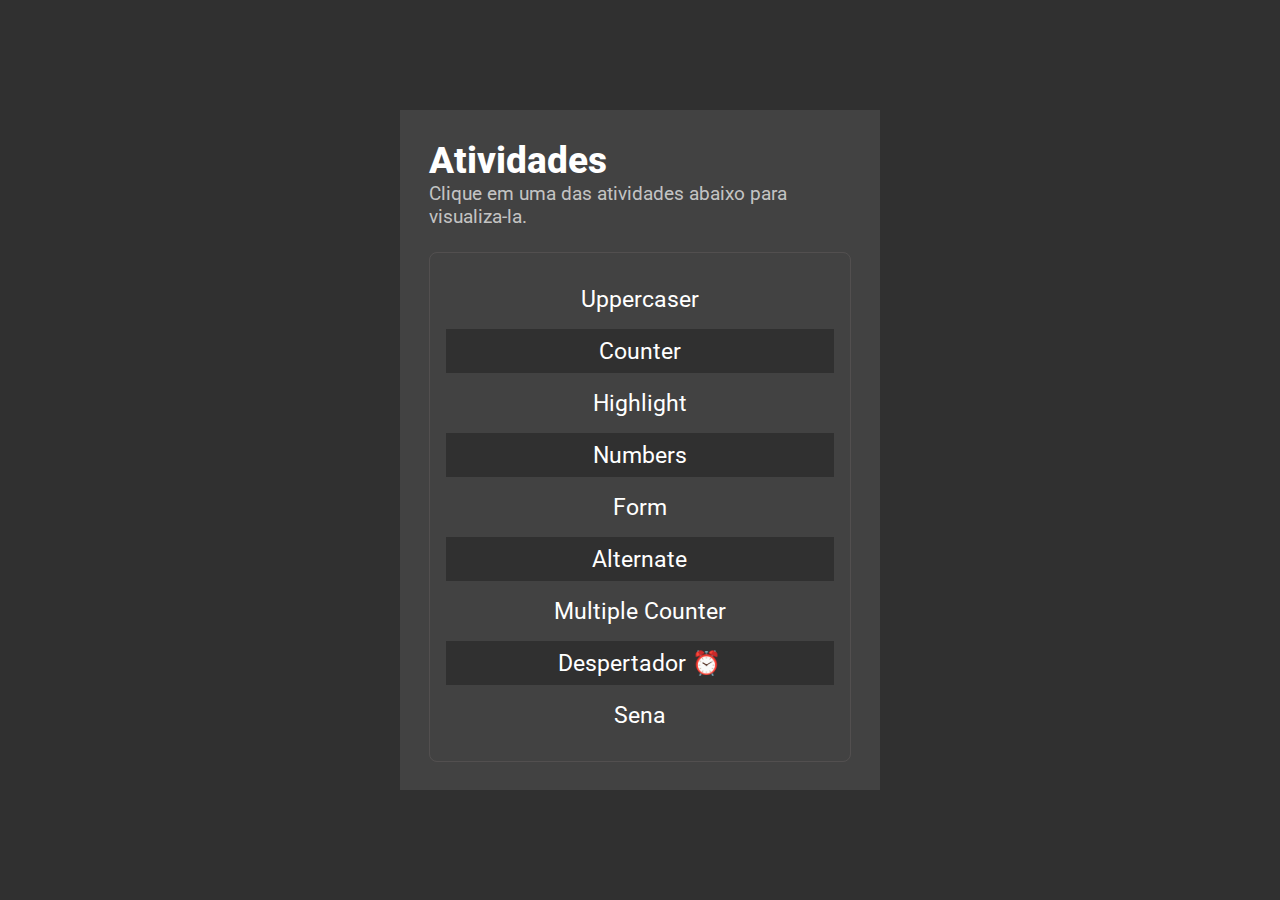
<file: index.html>
<!DOCTYPE html>
<html lang='en'>
<head>
  <meta charset='UTF-8'>
  <meta http-equiv='X-UA-Compatible' content='IE=edge'>
  <meta name='viewport' content='width=device-width, initial-scale=1.0'>
  <link href='https://fonts.googleapis.com/css?family=Roboto' rel='stylesheet' type='text/css'>
  <link rel="stylesheet" href="https://cdnjs.cloudflare.com/ajax/libs/font-awesome/5.15.3/css/all.min.css" integrity="sha512-iBBXm8fW90+nuLcSKlbmrPcLa0OT92xO1BIsZ+ywDWZCvqsWgccV3gFoRBv0z+8dLJgyAHIhR35VZc2oM/gI1w==" crossorigin="anonymous" referrerpolicy="no-referrer" />
  <link rel='stylesheet' type='text/css' href='./styles.css'>
  <script src='./scripts/utils.js'></script>
  
  <script>

    function gerar() {

      const numbers = [];
      for(let i = 0; i < 6; i++) {
        let number = randInt(1, 60);
        if(numbers.indexOf(number) > -1) {
          i--;
          continue;
        }
        numbers.push(number);
      }
      
      setInner('paper', numbers.join(' '));
    }

  </script>

  <title>Document</title>
</head>
<body>
  <div class='wrapper'>
    <main class='content'>

      <div class='title-wrapper'>
        <h1 class='title'>
          Atividades
        </h1>
        <a
          class='icon-link'
          href='https://github.com/lusqueta/aula-javascript'>
          <i class="fab fa-github"></i>
        </a>
      </div>

      <p class='dissertation'>
        Clique em uma das atividades abaixo para visualiza-la.
      </p>

      <div
        class='list-ativides'
      >
        <a
          class='text big link list-item'
          href='atividade-1.html'
        >
          Uppercaser
        </a>

        <a
          class='text big link list-item'
          href='atividade-2.html'
        >
          Counter
        </a>
          <a
            class='text big link list-item'
            href='atividade-4.html'
          >
            Highlight
          </a>
          <a
            class='text big link list-item'
            href='atividade-5.html'
          >
            Numbers
          </a>
          <a
            class='text big link list-item'
            href='atividade-6.html'
          >
            Form
          </a>
          <a
            class='text big link list-item'
            href='atividade-7.html'
          >
            Alternate
          </a>
          <a
            class='text big link list-item'
            href='atividade-8.html'
          >
            Multiple Counter
          </a>
          <a
            class='text big link list-item'
            href='atividade-9.html'
          >
            Despertador ⏰
          </a>
          <a
            class='text big link list-item'
            href='atividade-10.html'
          >
            Sena
          </a>
      </div>

    </main>
  </div>
</body>
</html>
</file>
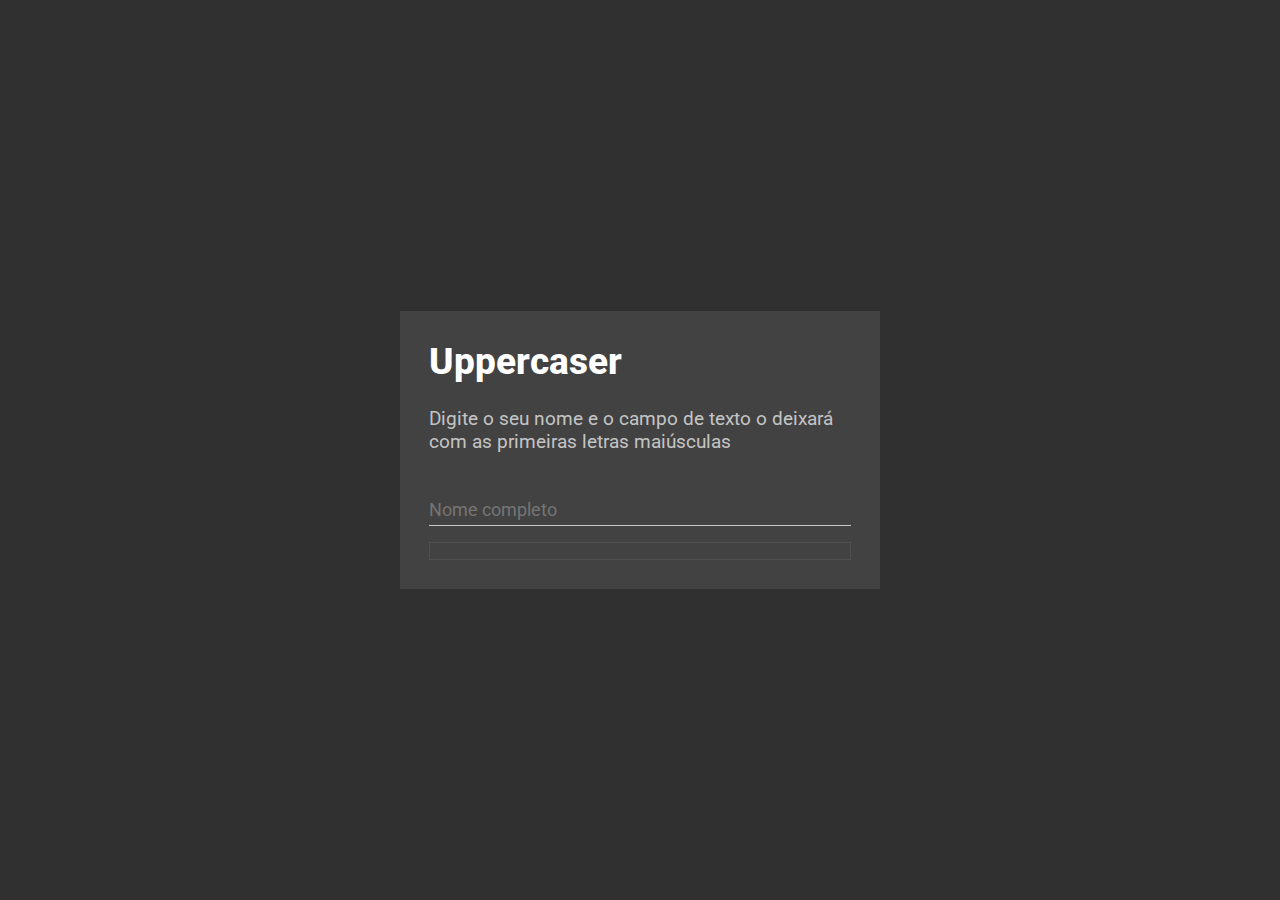
<file: atividade-1.html>
<!DOCTYPE html>
<html lang='pt-br'>
<head>
  <meta charset="UTF-8">
  <meta http-equiv="X-UA-Compatible" content="IE=edge">
  <meta name="viewport" content="width=device-width, initial-scale=1.0">
  <link href='https://fonts.googleapis.com/css?family=Roboto' rel='stylesheet' type='text/css'>
  <link rel='stylesheet' type='text/css' href='./styles.css'>
  <script src='./scripts/utils.js'></script>
  <script>

    function handleInput() {
      const name = filterInput(getValue('name'), regexNome);
      setInner('paper', titlefy(name));
    }

  </script>
  <title>Document</title>
</head>
<body>
  <div class="wrapper">
    <main class="content">
      <h1 class="title">
        Uppercaser
      </h1>
      <p class="dissertation">
        Digite o seu nome e o campo de texto o deixará com as primeiras letras maiúsculas
      </p>

      <input
        type="text"
        class="text-input"
        required
        placeholder="Nome completo"
        id='name'
        oninput='handleInput()'
      >
      <div id='paper' class="paper text-middle"></div>
    </main>
  </div>
</body>
</html>
</file>
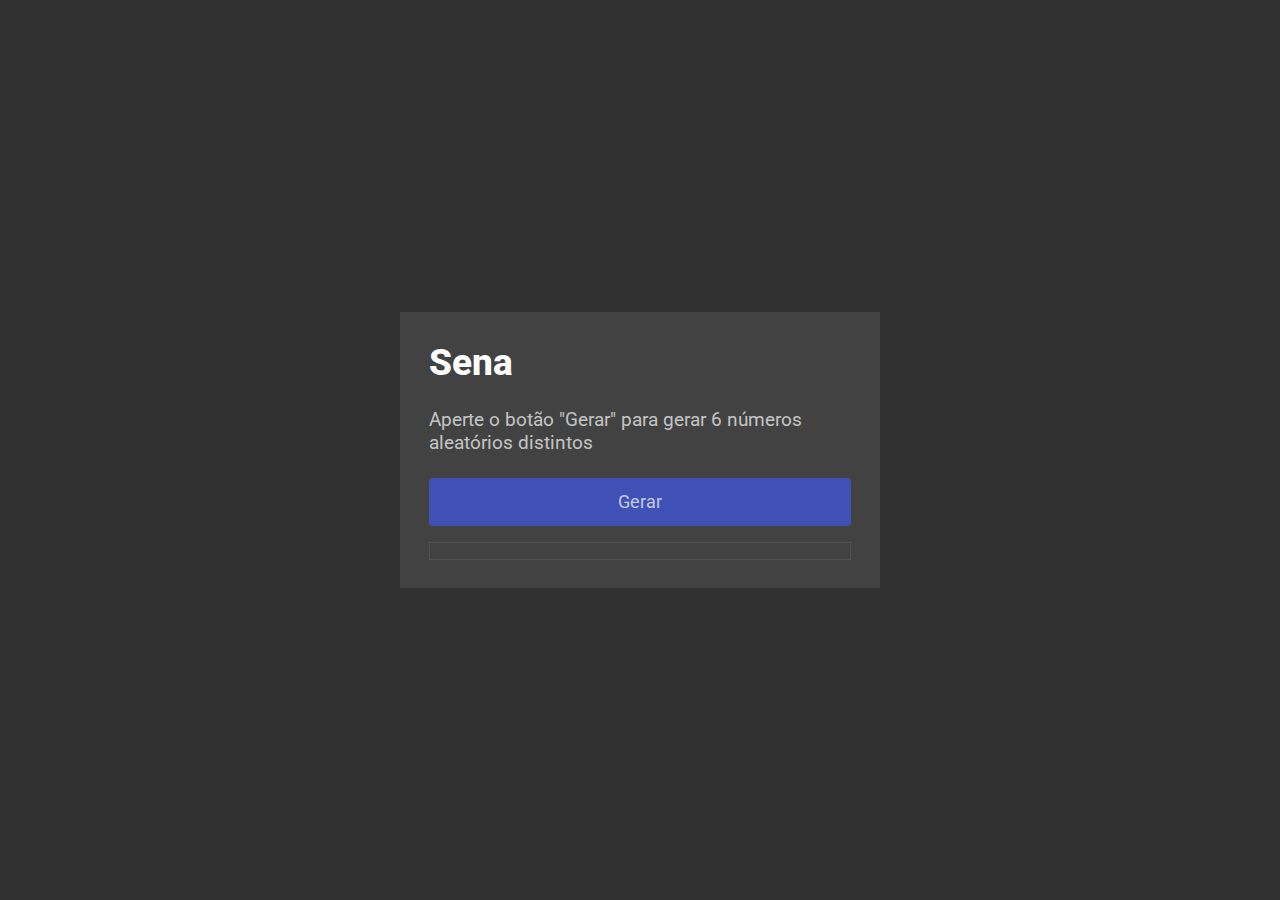
<file: atividade-10.html>
<!DOCTYPE html>
<html lang='en'>
<head>
  <meta charset='UTF-8'>
  <meta http-equiv='X-UA-Compatible' content='IE=edge'>
  <meta name='viewport' content='width=device-width, initial-scale=1.0'>
  <link href='http://fonts.googleapis.com/css?family=Roboto' rel='stylesheet' type='text/css'>
  <link rel='stylesheet' type='text/css' href='./styles.css'>
  <script src='./scripts/utils.js'></script>
  
  <script>

    function gerar() {

      const numbers = [];
      for(let i = 0; i < 6; i++) {
        let number = randInt(1, 60);
        if(numbers.indexOf(number) > -1) {
          i--;
          continue;
        }
        numbers.push(number);
      }
      
      setInner('paper', numbers.join(' '));
    }

  </script>

  <title>Document</title>
</head>
<body>
  <div class='wrapper'>
    <main class='content'>
      <h1 class='title'>
        Sena
      </h1>
      <p class='dissertation'>
        Aperte o botão "Gerar" para gerar 6 números aleatórios distintos
      </p>
      <button
        class='button'
        type='submit'
        onclick='gerar()'
      >
        Gerar
      </button>
      <div id='paper' class='paper text-middle'></div>
    </main>
  </div>
</body>
</html>
</file>
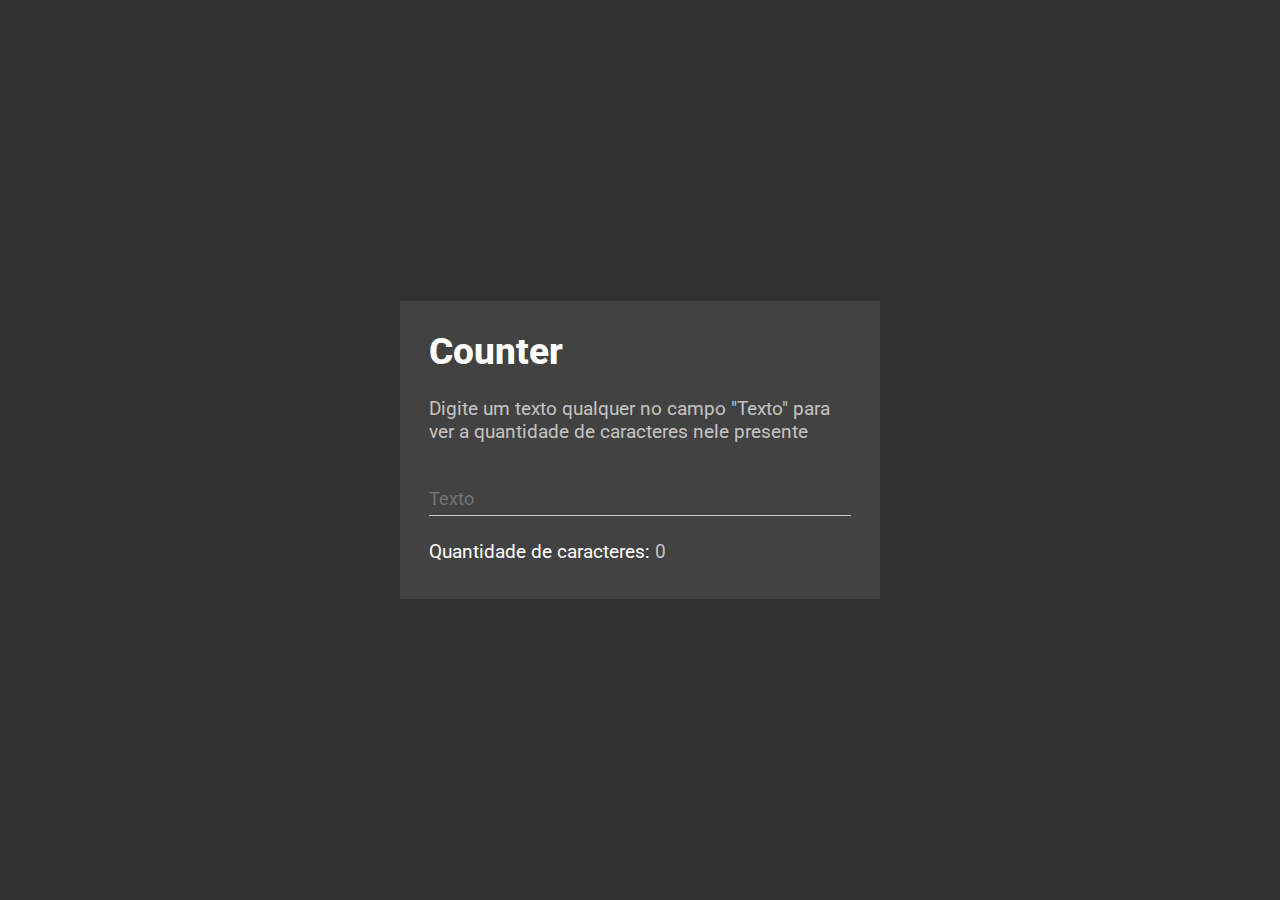
<file: atividade-2.html>
<!DOCTYPE html>
<html lang='pt-br'>
<head>
  <meta charset="UTF-8">
  <meta http-equiv="X-UA-Compatible" content="IE=edge">
  <meta name="viewport" content="width=device-width, initial-scale=1.0">
  <link href='https://fonts.googleapis.com/css?family=Roboto' rel='stylesheet' type='text/css'>
  <link rel='stylesheet' type='text/css' href='./styles.css'>
  <script src='./scripts/utils.js'></script>
  <script>

    function handleInput() {
      const text = getValue('text');
      setInner('number', [...text].length);
    }

  </script>
  <title>Document</title>
</head>
<body>
  <div class="wrapper">
    <main class="content">
      <h1 class="title">
        Counter
      </h1>
      <p class="dissertation">
        Digite um texto qualquer no campo "Texto" para ver a quantidade de caracteres nele presente
      </p>

      <input
        type="text"
        class="text-input"
        required
        placeholder="Texto"
        id='text'
        oninput="handleInput()"
      >
      <p
        class="text"
      >
        Quantidade de caracteres: <span id='number'>0</span>
      </p>
    </main>
  </div>
</body>
</html>
</file>
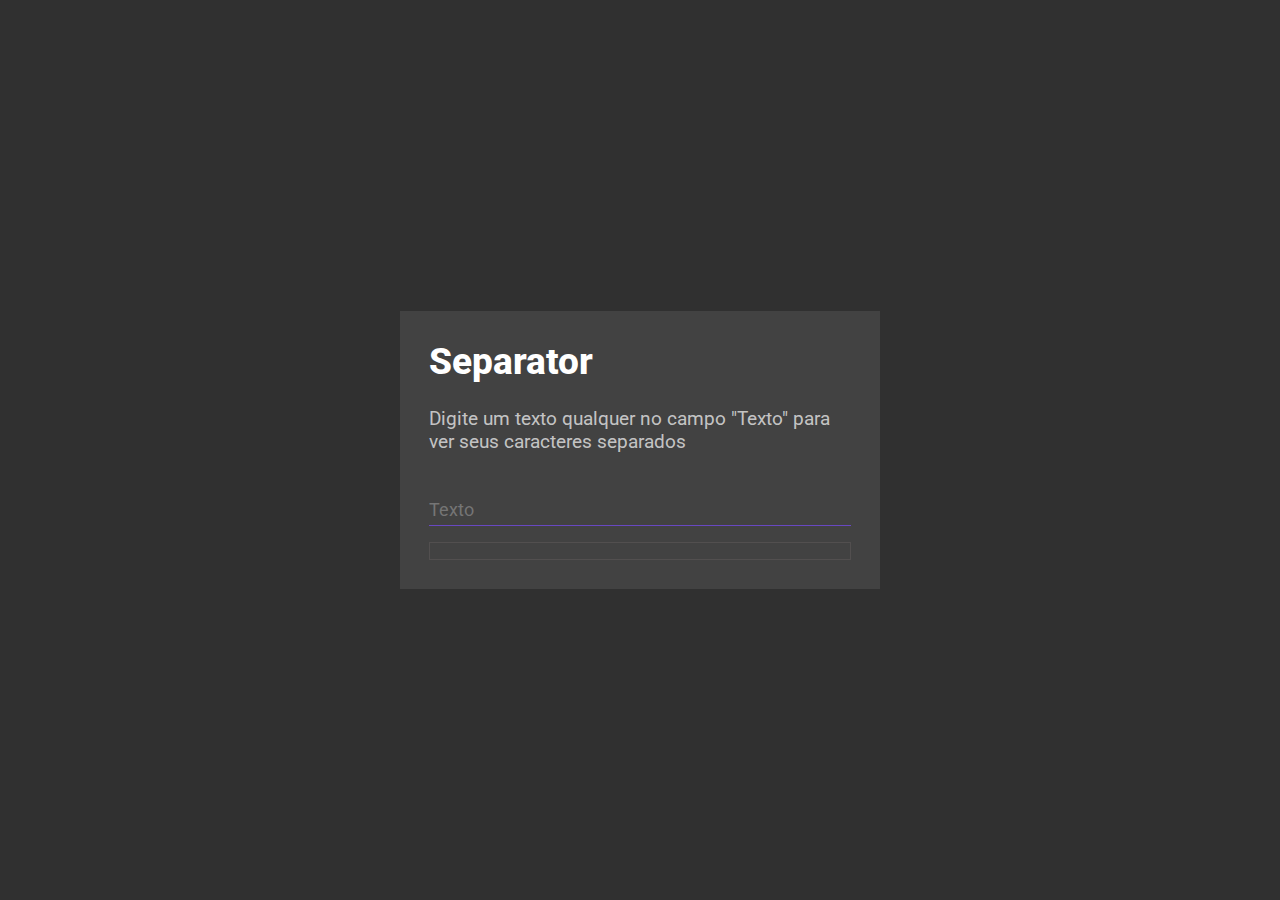
<file: atividade-3.html>
<!DOCTYPE html>
<html lang='pt-br'>
<head>
  <meta charset="UTF-8">
  <meta http-equiv="X-UA-Compatible" content="IE=edge">
  <meta name="viewport" content="width=device-width, initial-scale=1.0">
  <link href='https://fonts.googleapis.com/css?family=Roboto' rel='stylesheet' type='text/css'>
  <link rel='stylesheet' type='text/css' href='./styles.css'>
  <script src='./scripts/utils.js'></script>
  <script>

    function handleChange() {
      const text = getValue('text');

      const resultado = [...text.replace(/\ /gi, '⠀')].join('⠀');

      setInner('paper', resultado);
    }

  </script>
  <title>Document</title>
</head>
<body>
  <div class="wrapper">
    <main class="content">
      <h1 class="title">
        Separator
      </h1>
      <p class="dissertation">
        Digite um texto qualquer no campo "Texto" para ver seus caracteres separados
      </p>

      <input
        type="text"
        class="text-input"
        placeholder="Texto"
        id='text'
        oninput='handleChange()'
      >
      <div id='paper' class="paper text-middle"></div>
    </main>
  </div>
</body>
</html>
</file>
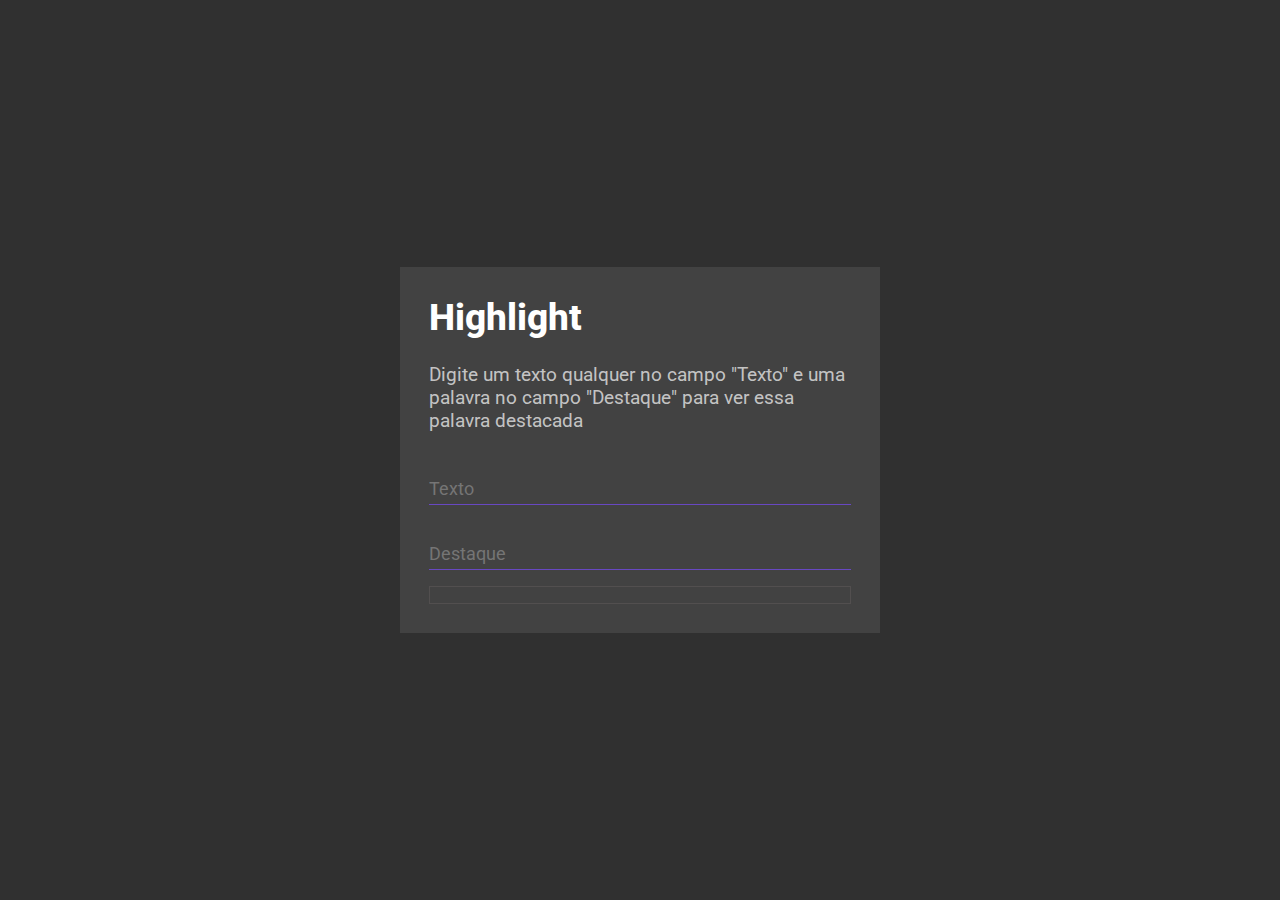
<file: atividade-4.html>
<!DOCTYPE html>
<html lang='pt-br'>
<head>
  <meta charset="UTF-8">
  <meta http-equiv="X-UA-Compatible" content="IE=edge">
  <meta name="viewport" content="width=device-width, initial-scale=1.0">
  <link href='https://fonts.googleapis.com/css?family=Roboto' rel='stylesheet' type='text/css'>
  <link rel='stylesheet' type='text/css' href='./styles.css'>
  <script src='./scripts/utils.js'></script>
  
  <script>

    function handleChange() {
      const text = getValue('text');
      const highlight = getValue('highlight');

      if(text === '')
        return setInner('paper', '');

      if(highlight === '')
        return setInnner('paper', text); 

      const matches = text.match(new RegExp(highlight));
      
      let resultado = text;
      for(let match of matches)
        resultado = resultado.replace(new RegExp(match, 'gi'), `<span class='highlight'>${match}</span>`)

      setInner('paper', resultado);
    }

  </script>

  <title>Document</title>
</head>
<body>
  <div class="wrapper"> 
    <main class="content">
      <h1 class="title">
        Highlight
      </h1>
      <p class="dissertation">
        Digite um texto qualquer no campo "Texto" e uma palavra no campo "Destaque" para ver essa palavra destacada
      </p>

      <input
        type="text"
        class="text-input"
        placeholder="Texto"
        id='text'
        oninput='handleChange()'
      >
      <input
        type="text"
        class="text-input"
        placeholder="Destaque"
        id='highlight'
        oninput="handleChange()"
      >
      <div id='paper' class="paper"></div>
    </main>
  </div>
</body>
</html>
</file>
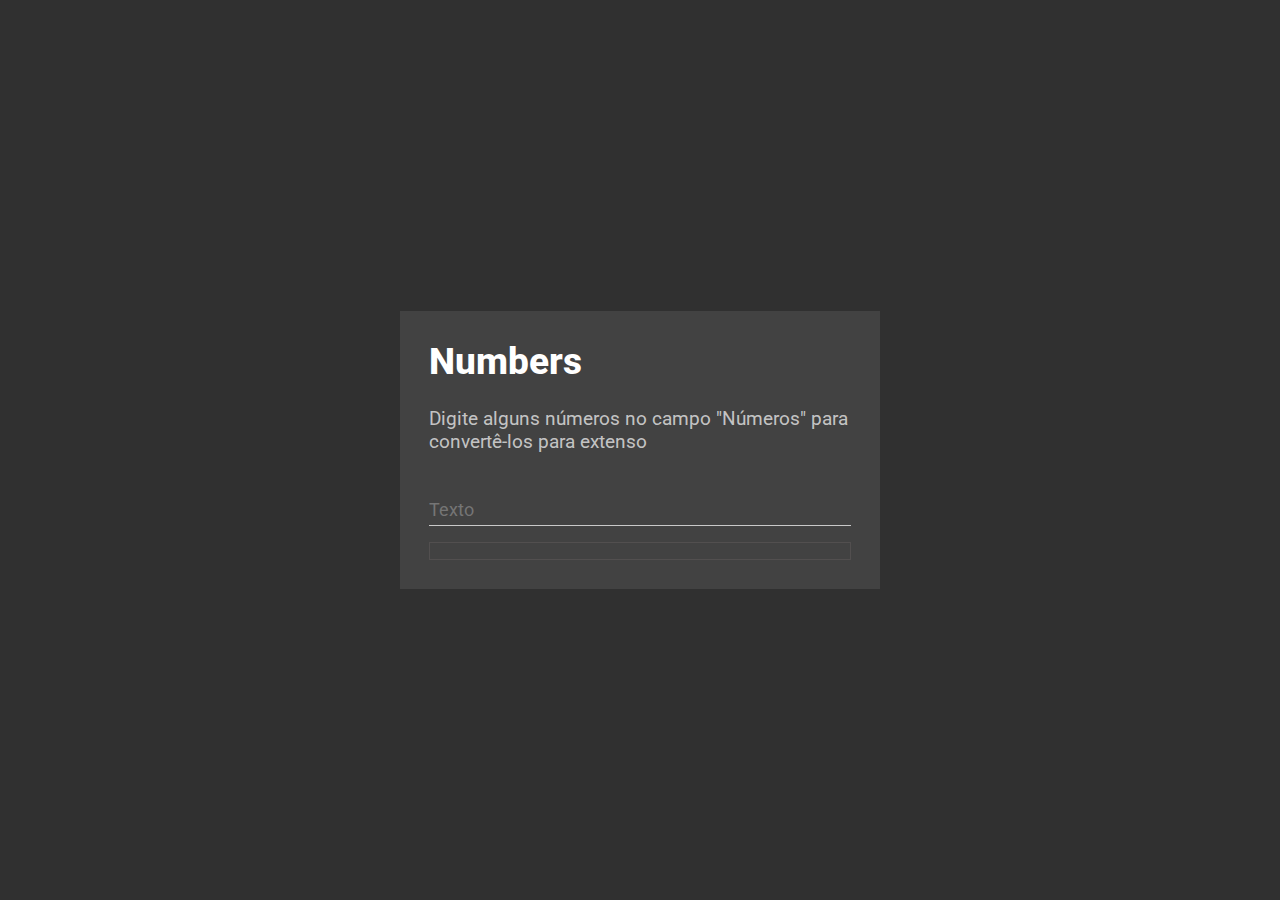
<file: atividade-5.html>
<!DOCTYPE html>
<html lang='pt-br'>
<head>
  <meta charset="UTF-8">
  <meta http-equiv="X-UA-Compatible" content="IE=edge">
  <meta name="viewport" content="width=device-width, initial-scale=1.0">
  <link href='https://fonts.googleapis.com/css?family=Roboto' rel='stylesheet' type='text/css'>
  <link rel='stylesheet' type='text/css' href='./styles.css'>
  <script src='./scripts/utils.js'></script>
  
  <script>

    const numPorExtenso = ['Zero', 'Um', 'Dois', 'Três', 'Quatro', 'Cinco', 'Seis', 'Sete', 'Oito', 'Nove', 'Dez'];

    function parseNumbers(numbers) {
      return Array.from(numbers).map(x => numPorExtenso[parseInt(x)]).join(', ');
    }

    function handleChange() {
      const text = filterInput(getValue('text'), regexNumeros);
      const numbers = parseNumbers(text);

      setValue('text', text);
      setInner('paper', numbers);
    }

  </script>

  <title>Document</title>
</head>
<body>
  <div class="wrapper">
    <main class="content">
      <h1 class="title">
        Numbers
      </h1>
      <p class="dissertation">
        Digite alguns números no campo "Números" para convertê-los para extenso
      </p>

      <input
        type="text"
        class="text-input"
        required
        placeholder="Texto"
        id='text'
        oninput="handleChange()"
      >

      <div id='paper' class="paper"></div>
    </main>
  </div>
</body>
</html>
</file>
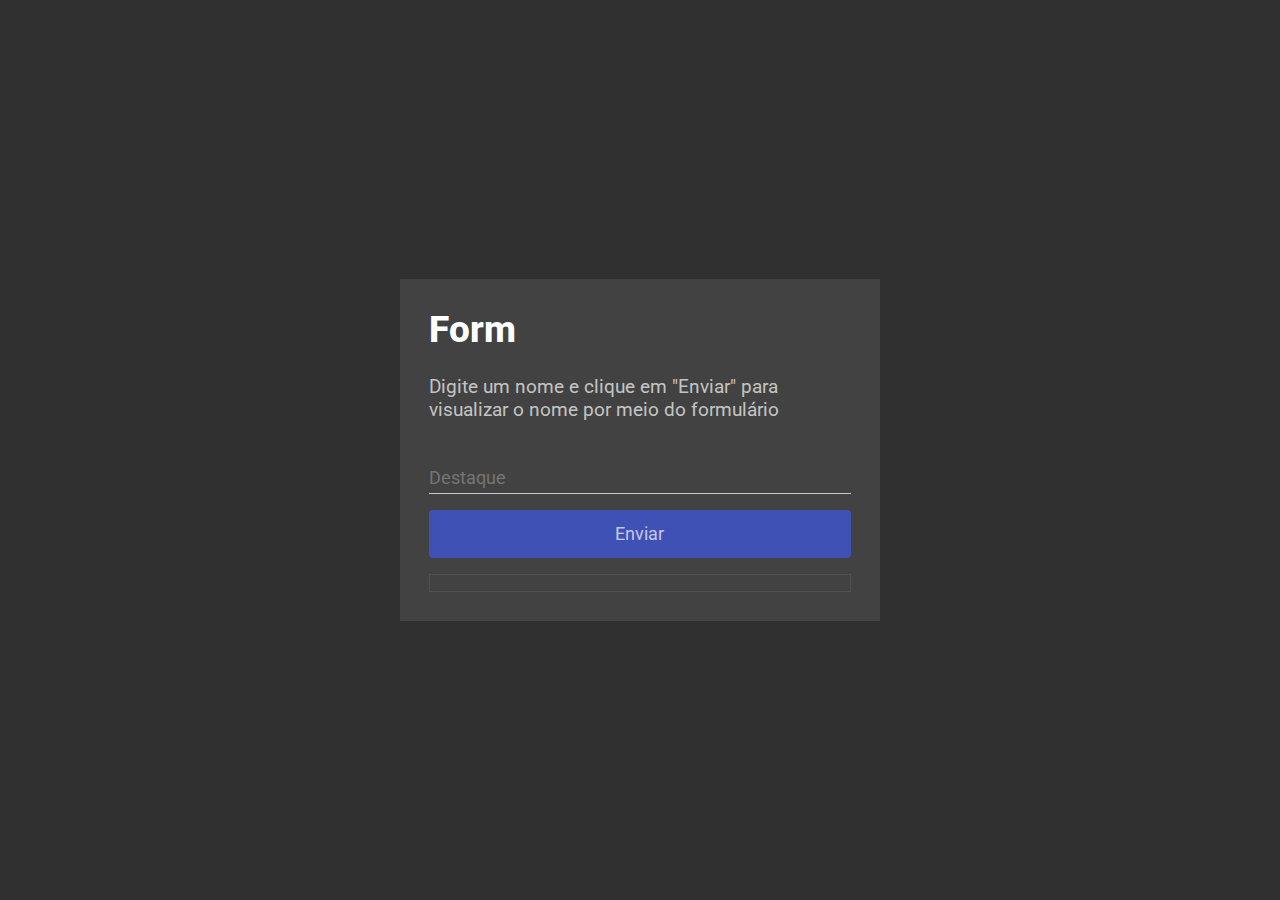
<file: atividade-6.html>
<!DOCTYPE html>
<html lang='en'>
<head>
  <meta charset='UTF-8'>
  <meta http-equiv='X-UA-Compatible' content='IE=edge'>
  <meta name='viewport' content='width=device-width, initial-scale=1.0'>
  <link href='http://fonts.googleapis.com/css?family=Roboto' rel='stylesheet' type='text/css'>
  <link rel='stylesheet' type='text/css' href='./styles.css'>
  <script src='./scripts/utils.js'></script>
  
  <script>

    window.onload = () => {
      const params = new URLSearchParams(location.search);
      const text = params.get('name');
      if(text === null) return;

      const name = titlefy(filterInput(text, regexNome));
      if(name.split(' ').length < 2) return;

      const firstName = name.split(' ').reverse().pop();
      const lastName = name.split(' ').pop();
      
      setInner('paper', `${firstName} ${lastName}`);
    }

    function handleInput() {
      const name = filterInput(getValue('name'), regexNome);
      setValue('name', titlefy(name));
    }

  </script>

  <title>Document</title>
</head>
<body>
  <div class='wrapper'>
    <main class='content'>
      <h1 class='title'>
        Form
      </h1>
      <p class='dissertation'>
        Digite um nome e clique em "Enviar" para visualizar o nome por meio do formulário
      </p>
      <form
        action='./atividade-6.html'
      >
        <input
          type='text'
          class='text-input'
          required
          placeholder='Destaque'
          id='name'
          name='name'
          oninput="handleInput()"
        >
        <button
          class='button'
          type='submit'
        >
          Enviar
        </button>
        <div id='paper' class='paper text-middle'></div>
      </form>
    </main>
  </div>
</body>
</html>
</file>
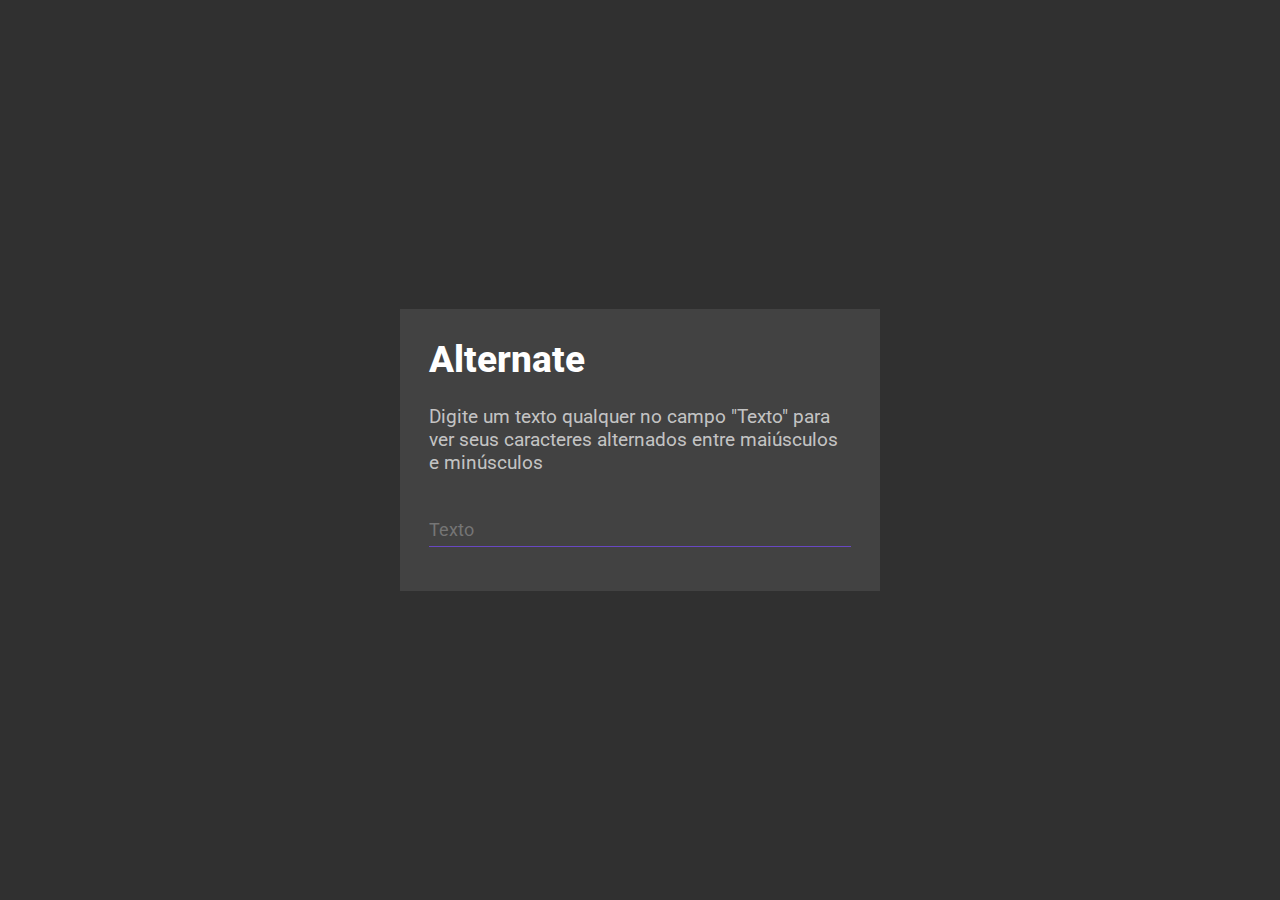
<file: atividade-7.html>
<!DOCTYPE html>
<html lang='pt-br'>
<head>
  <meta charset="UTF-8">
  <meta http-equiv="X-UA-Compatible" content="IE=edge">
  <meta name="viewport" content="width=device-width, initial-scale=1.0">
  <link href='https://fonts.googleapis.com/css?family=Roboto' rel='stylesheet' type='text/css'>
  <link rel='stylesheet' type='text/css' href='./styles.css'>
  <script src='./scripts/utils.js'></script>
  
  <script>

    function handleChange() {
      const text = getValue('text');
      const alternate = [...text].map((letter, index) => (index & 1) == 1 ? letter.toLowerCase() : letter.toUpperCase()).join('');

      setValue('text', alternate);
    }

  </script>

  <title>Document</title>
</head>
<body>
  <div class="wrapper"> 
    <main class="content">
      <h1 class="title">
        Alternate
      </h1>
      <p class="dissertation">
        Digite um texto qualquer no campo "Texto" para ver seus caracteres alternados entre maiúsculos e minúsculos
      </p>
      <input
        type="text"
        class="text-input"
        placeholder="Texto"
        id='text'
        oninput="handleChange()"
      >
    </main>
  </div>
</body>
</html>
</file>
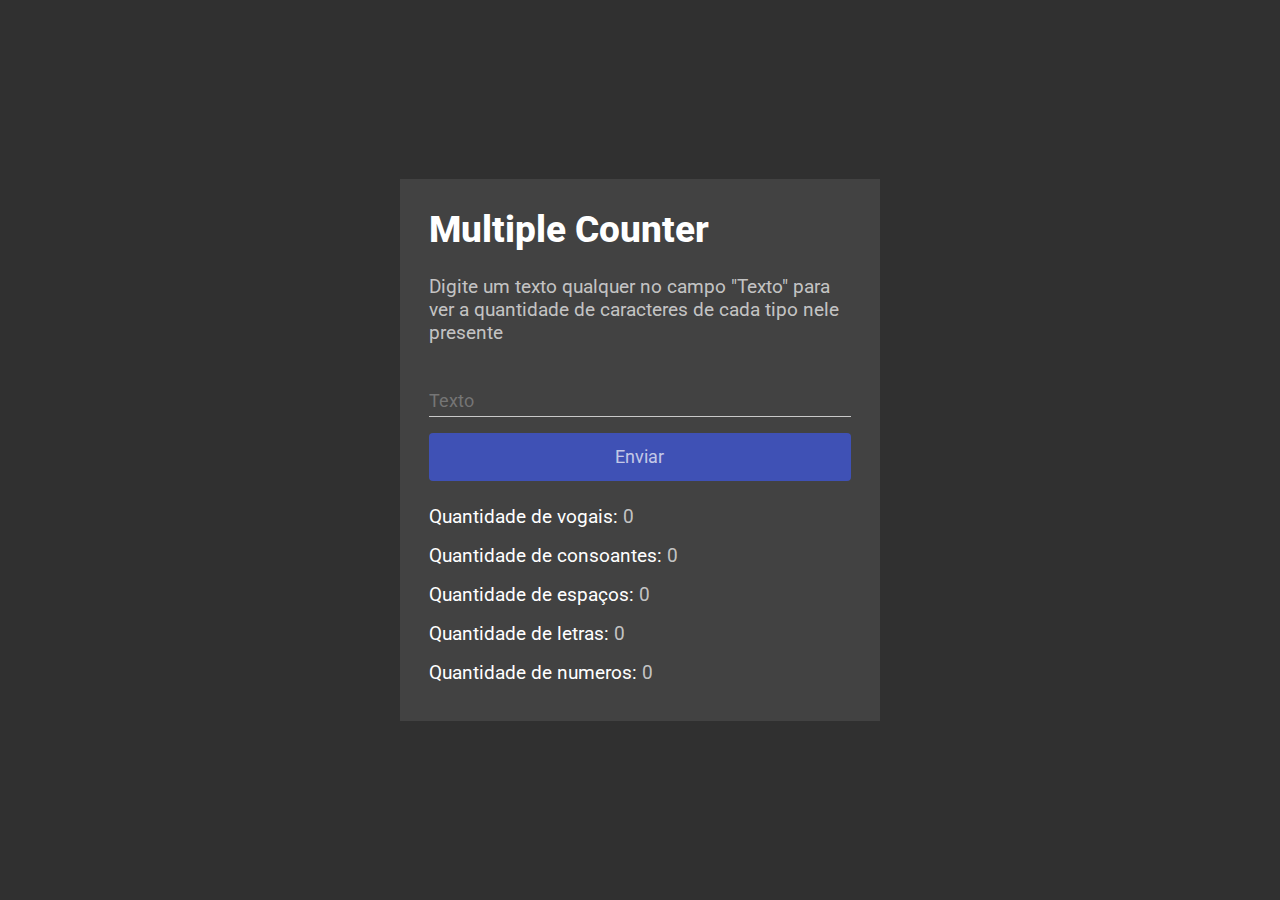
<file: atividade-8.html>
<!DOCTYPE html>
<html lang='pt-br'>
<head>
  <meta charset="UTF-8">
  <meta http-equiv="X-UA-Compatible" content="IE=edge">
  <meta name="viewport" content="width=device-width, initial-scale=1.0">
  <link href='https://fonts.googleapis.com/css?family=Roboto' rel='stylesheet' type='text/css'>
  <link rel='stylesheet' type='text/css' href='./styles.css'>
  <script src='./scripts/utils.js'></script>
  
  <script>

    const vogais = /[aeiouAEIOU]/;
    const alphanumeric = /[a-zA-Z]/;
    const numbers = /[0-9]/

    function isLetter(letter) {
      return `${letter}`.match(alphanumeric) !== null;
    }
    
    function isNumber(x) {
      return `${x}`.match(numbers) !== null;
    }
    
    function getVogais(text) {
      return [...text].filter(letter => letter.match(vogais)).length;
    }
    
    function getConsoantes(text) {
      return [...text].filter(letter => isLetter(letter) && !letter.match(vogais)).length;
    }
    
    function getSpaces(text) {
      return [...text].filter(letter => letter === ' ').length;
    }
    
    function getLetters(text) {
      return [...text].filter(letter => isLetter(letter)).length;
    }
    
    function getNumbers(text) {
      return [...text].filter(letter => isNumber(letter)).length;
    }

    window.onload = () => {
        const params = new URLSearchParams(location.search);
        const text = params.get('text');
        setValue('text', text);

        setInner('vogais', getVogais(text));
        setInner('consoantes', getConsoantes(text));
        setInner('espacos', getSpaces(text));
        setInner('letras', getLetters(text));
        setInner('numeros', getNumbers(text));
    }

  </script>

  <title>Document</title>
</head>
<body>
  <div class="wrapper"> 
    <form class="content">
      <h1 class="title">
        Multiple Counter
      </h1>
      <p class="dissertation">
        Digite um texto qualquer no campo "Texto" para ver a quantidade de caracteres de cada tipo nele presente
      </p>

      <input
        type="text"
        class="text-input"
        required
        placeholder="Texto"
        id='text'
        name='text'
      >
    
      <button
        class='button'
        type='submit'
      >
        Enviar
      </button>

      <p
        class="text"
      >
        Quantidade de vogais: <span id='vogais'>0</span>
      </p>

      <p
        class="text"
      >
        Quantidade de consoantes: <span id='consoantes'>0</span>
      </p>

      <p
        class="text"
      >
        Quantidade de espaços: <span id='espacos'>0</span>
      </p>

      <p
        class="text"
      >
        Quantidade de letras: <span id='letras'>0</span>
      </p>

      <p
        class="text"
      >
        Quantidade de numeros: <span id='numeros'>0</span>
      </p>

    </form>
  </div>
</body>
</html>
</file>
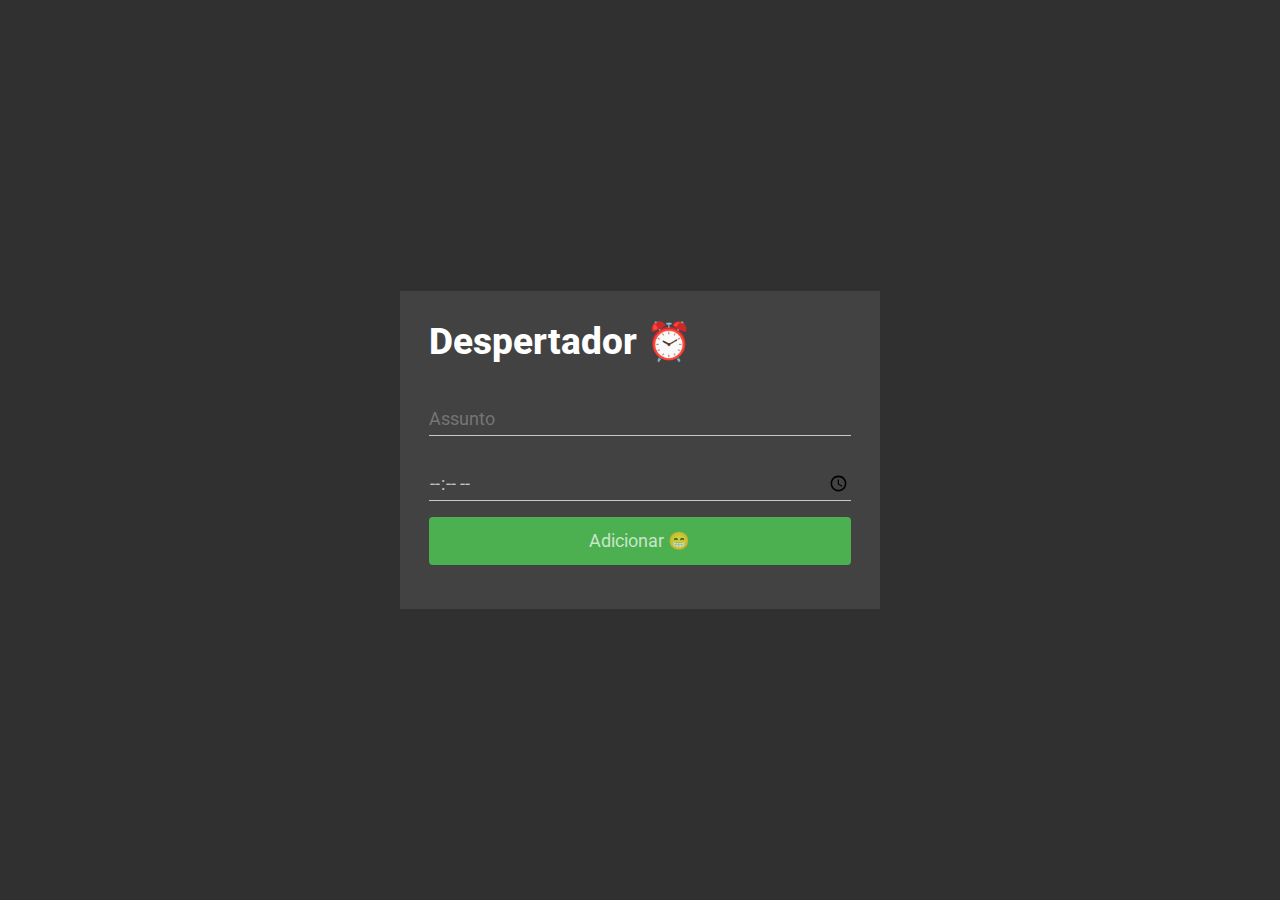
<file: atividade-9.html>
<!DOCTYPE html>
<html lang="en">
<head>
  <meta charset="UTF-8">
  <meta http-equiv="X-UA-Compatible" content="IE=edge">
  <meta name="viewport" content="width=device-width, initial-scale=1.0">
  <link href='http://fonts.googleapis.com/css?family=Roboto' rel='stylesheet' type='text/css'>
  <link rel='stylesheet' type='text/css' href='./styles.css'>
  <link rel="stylesheet" href="https://cdnjs.cloudflare.com/ajax/libs/font-awesome/5.15.3/css/all.min.css" integrity="sha512-iBBXm8fW90+nuLcSKlbmrPcLa0OT92xO1BIsZ+ywDWZCvqsWgccV3gFoRBv0z+8dLJgyAHIhR35VZc2oM/gI1w==" crossorigin="anonymous" referrerpolicy="no-referrer" />
  <script src='./scripts/utils.js'></script>
  
  <script>

    let data = [];

    function parseTime(time) {
      return {
        hour: parseInt(time.split(':')[0]),
        minute: parseInt(time.split(':')[1])
      }
    }

    function getNextAlert(hour, minute) {
      const nextAlert = new Date(Date.now());
      nextAlert.setMinutes(minute);
      nextAlert.setHours(hour);
      nextAlert.setSeconds(0);

      const now = new Date(Date.now());
      if(nextAlert < now)
        nextAlert.setDate(nextAlert.getDate() + 1);

      return nextAlert;
    }

    function sort() {
      data.sort((a, b) => {
        const linearA = a.nextAlert.getHours() * 60 * 60 + a.nextAlert.getMinutes() * 60;
        const linearB = b.nextAlert.getHours() * 60 * 60 + b.nextAlert.getMinutes() * 60;

        if(linearA < linearB) return 1;
        if(linearB > linearA) return -1;
        return 0;
      });
    }

    function save() {
      const json = JSON.stringify(data);
      window.localStorage.setItem('data', json);
    }
    function load() {
      const json = window.localStorage.getItem('data');
      if(!(json === null))
        data = JSON.parse(json);
      data.map(item => item.nextAlert = new Date(item.nextAlert));
      render();
    }

    function make(observation, hour) {
      const id = uuid();
      const buttonId = uuid();

      const html = `
      <div id=${id} class='list-item'>
        <div class='list-text'>
          <p class='text'>${observation}</p>
          <p class='text text-tiny'>${hour}</p>
        </div>
        <button id=${buttonId} class='list-icon button icon' aria-label='Remover alarme ${observation} marcado para as ${hour} horas'>
          <i class="fas fa-trash"></i>
        </button>
      </div>`

      const parsed =  parseTime(hour);
      const nextAlert = getNextAlert(parsed.hour, parsed.minute);

      return { html, hour, observation, nextAlert, id, buttonId};
    }

    function addItem() {
      const observation = getValue('text');
      const hour = getValue('hour');

      if(observation === '') return;
      if(hour === '') return;

      const item = make(observation, hour);
      data.push(item);
      save();
      render();
      setValue('text', '');
      setValue('hour', '');
    }

    function removeItem(id) {
      const items = data.filter(item => item.id === id);

      if(items.length !== 1)
        return error(`Cannot remove: duplicated or null item`);
      
      const item = items[0];

      data = data.filter(item => item.id !== id);
      byId(item.id).remove();
      save();
      render();
    }

    function check() {
      const now = new Date(Date.now());
      data.map(item => {
        if(item.nextAlert.getTime() <= now.getTime()) {
          toast(item.observation);
          const parsed = parseTime(item.hour)
          item.nextAlert = getNextAlert(parsed.hour, parsed.minute);
        }
      });
    }

    function render() {
      let html = '';
      sort();
      data.map(item => html += item.html);
      setInner('list', html);
      createRemovers();
    }

    function createRemovers() {
      data.map(item => byId(item.buttonId).onclick = () => removeItem(item.id));
    }

    function error(msg) {
      console.log(msg);
    }

    window.onload = () => {
      load();
      setInterval(check, 1000);
    };

  </script>

  <title>Document</title>
</head>
<body>
  <div class="wrapper"> 
    <div
      id='content'
      class="content"
    >
      <h1 class="title">
        Despertador ⏰
      </h1>

      <input
        type="text"
        class="text-input"
        required
        placeholder="Assunto"
        id='text'
        name='text'
        aria-label='Nome do seu novo alarme'
      >

      <input
        type="time"
        class="text-input"
        required
        placeholder="Horário"
        id='hour'
        name='text'
        aria-label='Horário do seu novo alarma, 4 números'
      >
    
      <button
        class='button add'
        id='add'
        onclick='addItem()'
        aria-label='Adicionar novo alarme'
      >
        Adicionar 😁
      </button>

      <div id='list' class='list'></div>

    </div>
  </div>

  <div id='toast-wrapper'>
  </div>

</body>
</html>
</file>
<file: styles.css>
:root {
  --bg-default: #303030;
  --bg-paper: #424242;
  --border-color: #c9c9c9;
  --font-default-color: #fff;
  --font-secondary-color: #ffffffb3;
  --font-dark: #0e0e0ede;

  --success-color-light: #81c784;
  --success-color: #4caf50;
  --success-color-dark: #388e3c;

  --main-light-color: #5365c9;
  --main-color: #3f51b5;
  --main-dark-color: #25358b;

  --secondary-light-color: #f6a5c0;
  --secondary-color: #f48fb1;
  --secondary-dark-color: #aa647b;

  --warning-color: #ff9800;
  --warning-color-dark: #f57c00;
  --warning-color-light: #ffb74d;

  --highlight-color: #f50057;

}

* {
  margin: 0;
  padding: 0;
  font-family: "Roboto";
  color: var(--font-secondary-color);
}

.wrapper {
  width: 100vw;
  height: 100vh;
  display: flex;
  flex-direction: column;
  background-color: var(--bg-default);
}

.content {
  min-width: 33%;
  max-width: 80%;
  min-height: 0%;
  display: flex;
  flex-direction: column;
  margin: auto;
  background-color: var(--bg-paper);
  padding: 1.8rem;
}

.paper {
  border: 1px solid rgba(179, 156, 156, 0.151);
  padding: 8px;
  word-wrap: break-word;
}

.text-centered {
  text-align: center;
}

.text-middle {
  display: flex;
  text-align: center;
  justify-content: center;
  align-items: center;

}

.content .title {
  font-weight: 800;
  font-size: 2.3rem;
  color: var(--font-default-color);
  margin: 0 0 1.5rem 0;
}

.content .dissertation {
  margin: 0 0 1.5rem 0;
  font-size: 1.2rem;
}

.text {
  margin: 8px 0 8px 0;
  font-size: 1.2rem;
  color: var(--font-default-color);
}

.text-input[type=text] {
  width: 100%;
  height: 32px;
  font-size:18px;
  border:none;
  border-bottom: 1px solid var(--border-color);
  outline: none;
  transition: all ease .1s;
  margin: 1rem 0 1rem 0;
  background-color: inherit;
}

.text-input[type=text]:focus,
.text-input[type=text]:valid {
  border-bottom: 1px solid #6848c2;
}

.text-input[type=time] {
  width: 100%;
  height: 32px;
  font-size:18px;
  border:none;
  border-bottom: 1px solid var(--border-color);
  outline: none;
  transition: all ease .1s;
  margin: 1rem 0 1rem 0;
  background-color: inherit;
}

.text-input[type=time]:focus,
.text-input[type=time]:valid {
  border-bottom: 1px solid #6848c2;
}

.button {
  cursor: pointer;
  min-height: 48px;
  background: var(--main-color);
  border: none;
  outline: none;
  margin: 0 0 1rem 0;
  border-radius: 4px;
  font-size: 1.1rem;
  width: 100%;
}

.button:active {
  background: var(--main-dark-color);
}

.button.add {
  background: var(--success-color);
}

.button.add:active {
  background: var(--success-color-dark);
}

.button.add:disabled {
  background: #a3e0a5;
}

.highlight {
  color: var(--highlight-color);
  font-weight: 800;
}

.list {
  display: flex;
  flex-direction: column;
  width: 100%;
  row-gap: 1rem;
  overflow-y: auto;
  max-height: 300px;
}

.list-item {
  display: flex;
  flex-direction: row;
}

.list-text {
  display: flex;
  flex-direction: column;
}

.list-text > .text {
  margin: 0;
  padding: 0;
}

.list-icon {
  margin: auto 0 auto auto;
  width: 3rem;
  height: 100%;
  display: flex;
}

.list-icon > .fas {
  width: 100%;
  height: 100%;
  border-radius: 50%;

  display: flex;
  justify-content: center;
  align-items: center;
}

.button.icon {
  background: transparent;
  transition: all ease .3s;
}

.button.icon:hover > .fas {
  background: var(--bg-default);
}

.text-tiny {
  font-size: .8rem;
  color: var(--border-color);
}

.text.big {
  font-size: 1.4rem;
}

.toast-container {
  transition: all ease 1s;
  opacity: 1;
}

.toast-container.kill{
  opacity: 0;
}

.toast {
  background: var(--warning-color);
  box-shadow: 0px 0px 8px 2px #1b1b1b;
  padding: 0.8rem;
  display: flex;
  cursor: pointer;
}

.error > .toast {
  background: var(--highlight-color);
}

.toast .text {
  color: var(--font-dark);
  margin: auto;
}

.toast .icon {
  margin-right: 1rem;
  display: flex;
}

.toast .icon i {
  color: var(--font-dark);
  width: 100%;
  height: 100%;
  display: flex;
  justify-content: center;
  align-items: center;
}

#toast-wrapper {
  position: absolute;
  right: 0;
  bottom: 0;
  display: flex;
  flex-direction: column-reverse;
  row-gap: 2rem;
  padding: 2rem;
}

@media only screen and (min-width: 920px) {

  .content {
    width: 33%;
  }

}

.list-ativides {
  list-style: none;
  border: 1px solid rgba(179, 156, 156, 0.151);
  padding: 1rem;
  border-radius: 8px;
}

.list-ativides .list-item {
  padding: 8px;
  display: flex;
  justify-content: center;
  align-items: center;
  text-decoration: none;
  font-size: 1.45rem;
}

.list-ativides .list-item:nth-child(2n) {
  background-color: var(--bg-default);
}

.title-wrapper {
  display: flex;
  width: 100%;
}

.title-wrapper .title {
  display: contents;
}

.title-wrapper .icon-link{
  margin-left: auto;
  text-decoration: none;
}

.title-wrapper .icon-link i {
  display: flex;
  width: 100%;
  height: 100%;
  font-size: 2rem;
}
</file>
